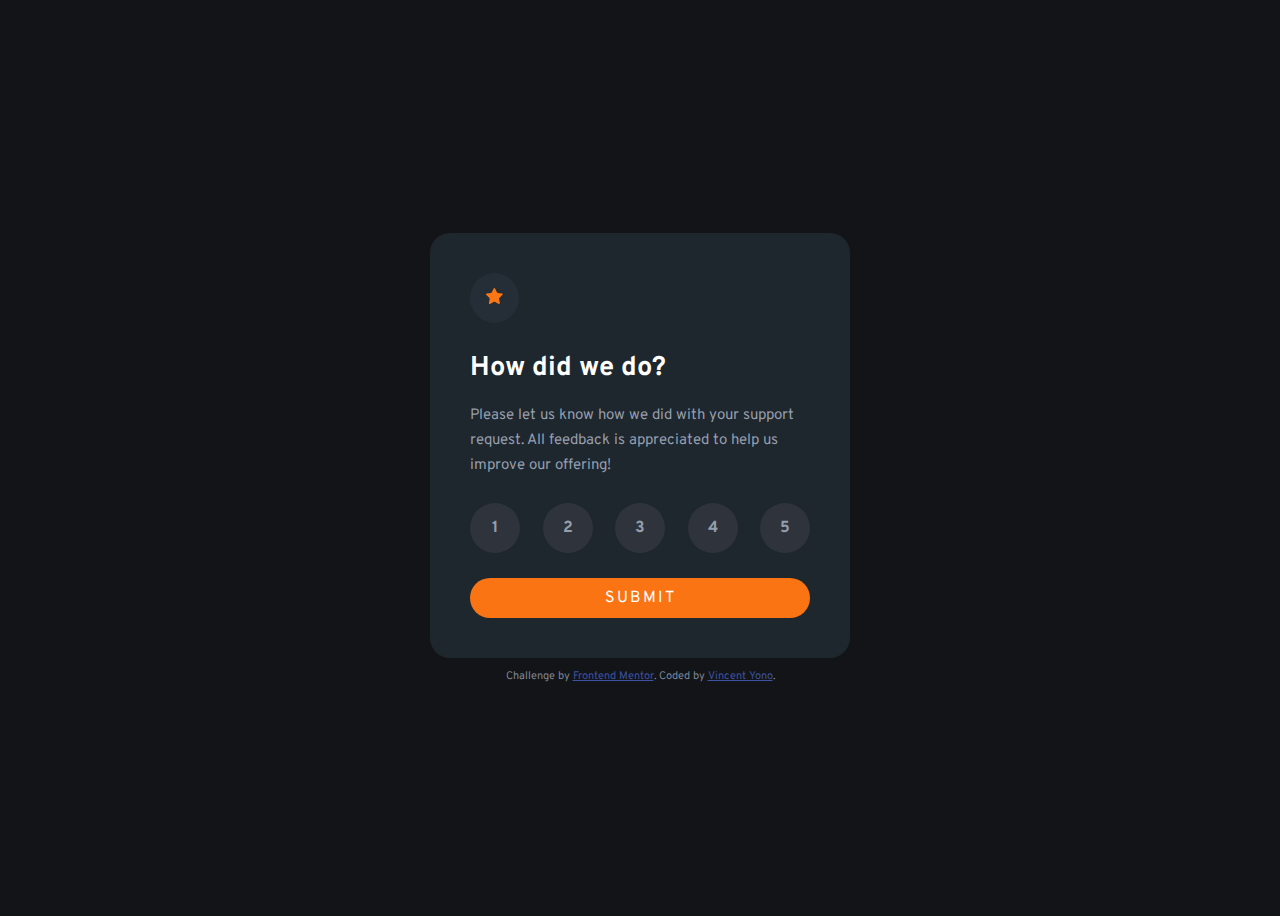
<file: index.html>
<!DOCTYPE html>
<html lang="en">
  <head>
    <meta charset="UTF-8" />
    <meta name="viewport" content="width=device-width, initial-scale=1.0" />
    <!-- displays site properly based on user's device -->

    <link
      rel="icon"
      type="image/png"
      sizes="32x32"
      href="./images/favicon-32x32.png"
    />
    <link rel="preconnect" href="https://fonts.googleapis.com" />
    <link rel="preconnect" href="https://fonts.gstatic.com" crossorigin />
    <link
      href="https://fonts.googleapis.com/css2?family=Overpass:wght@400;700&display=swap"
      rel="stylesheet"
    />
    <link rel="stylesheet" href="style.css" />

    <title>Frontend Mentor | Interactive rating component</title>
  </head>
  <body>
    <!-- Rating state start -->
    <div class="rating-card">
      <div class="rating-icon">
        <img src="./images/icon-star.svg" alt="star icon" />
      </div>
      <h1 class="rating-title">How did we do?</h1>
      <p class="rating-description">
        Please let us know how we did with your support request. All feedback is
        appreciated to help us improve our offering!
      </p>
      <div class="rating-scale">
        <div class="rating-scale-btn hover-scale-btn">
          <div class="rating-scale-btn-number">1</div>
        </div>
        <div class="rating-scale-btn hover-scale-btn">
          <div class="rating-scale-btn-number">2</div>
        </div>
        <div class="rating-scale-btn hover-scale-btn">
          <div class="rating-scale-btn-number">3</div>
        </div>
        <div class="rating-scale-btn hover-scale-btn">
          <div class="rating-scale-btn-number">4</div>
        </div>
        <div class="rating-scale-btn hover-scale-btn">
          <div class="rating-scale-btn-number">5</div>
        </div>
      </div>
      <div class="rating-submit-btn">Submit</div>
    </div>

    <!-- Rating state end -->

    <!-- Thank you state start -->
    <div class="thank-you-card">
      <img
        id="thank-you-card-image"
        src="./images/illustration-thank-you.svg"
        alt="thank you illustration"
      />
      <div class="selected-rating">You selected out of 5</div>
      <h2 class="thank-you-title">Thank you!</h2>
      <p class="thank-you-description">
        We appreciate you taking the time to give a rating. If you ever need
        more support, don’t hesitate to get in touch!
      </p>
    </div>

    <!-- Add rating here -->

    <!-- Thank you state end -->

    <div class="attribution">
      Challenge by
      <a href="https://www.frontendmentor.io?ref=challenge" target="_blank"
        >Frontend Mentor</a
      >. Coded by
      <a href="https://github.com/vincentyono" target="_blank">Vincent Yono</a>.
    </div>

    <script src="script.js"></script>
  </body>
</html>
</file>
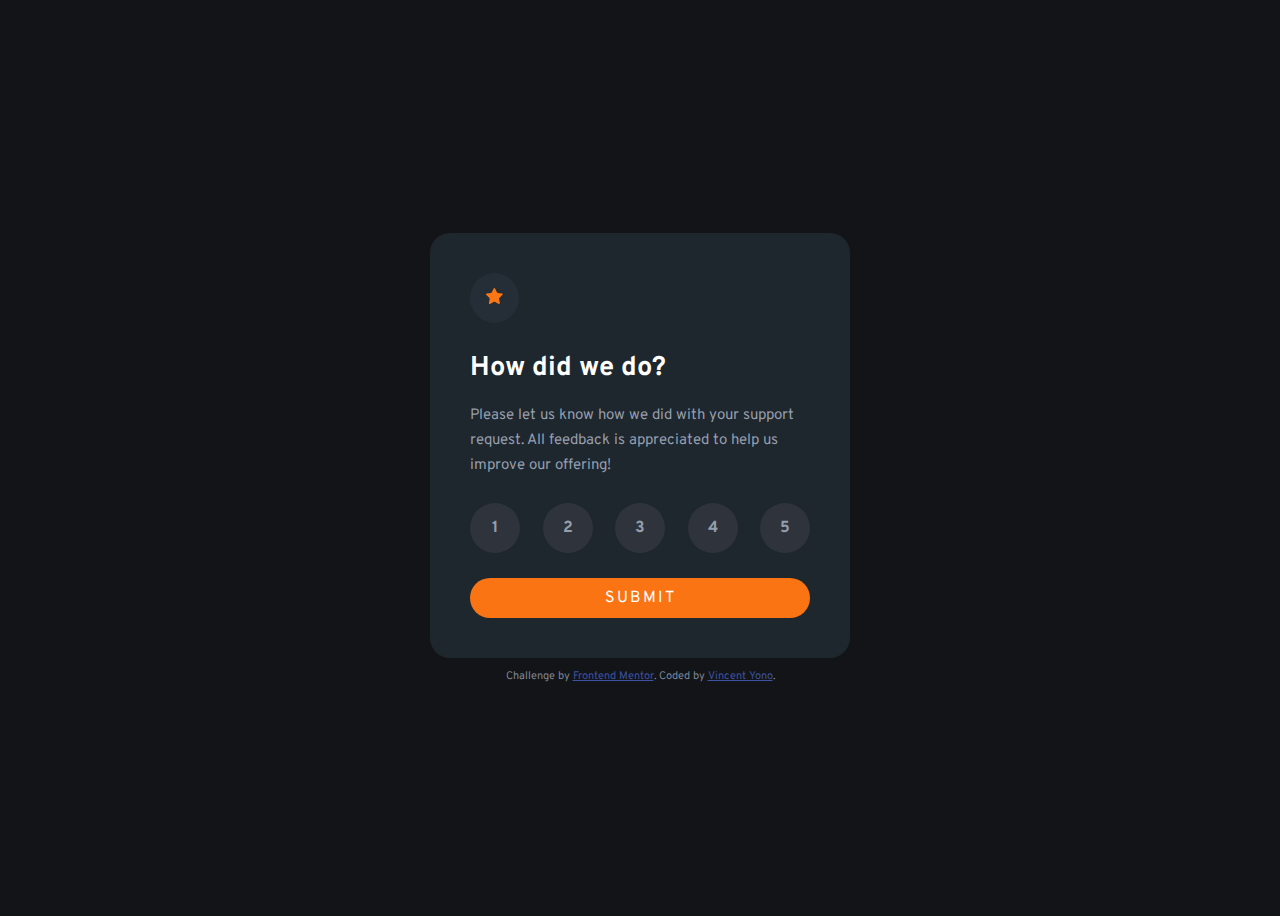
<file: interactive-rating-component-main/index.html>
<!DOCTYPE html>
<html lang="en">
  <head>
    <meta charset="UTF-8" />
    <meta name="viewport" content="width=device-width, initial-scale=1.0" />
    <!-- displays site properly based on user's device -->

    <link
      rel="icon"
      type="image/png"
      sizes="32x32"
      href="./images/favicon-32x32.png"
    />
    <link rel="preconnect" href="https://fonts.googleapis.com" />
    <link rel="preconnect" href="https://fonts.gstatic.com" crossorigin />
    <link
      href="https://fonts.googleapis.com/css2?family=Overpass:wght@400;700&display=swap"
      rel="stylesheet"
    />
    <link rel="stylesheet" href="style.css" />

    <title>Frontend Mentor | Interactive rating component</title>
  </head>
  <body>
    <!-- Rating state start -->
    <div class="rating-card">
      <div class="rating-icon">
        <img src="./images/icon-star.svg" alt="star icon" />
      </div>
      <h1 class="rating-title">How did we do?</h1>
      <p class="rating-description">
        Please let us know how we did with your support request. All feedback is
        appreciated to help us improve our offering!
      </p>
      <div class="rating-scale">
        <div class="rating-scale-btn hover-scale-btn">
          <div class="rating-scale-btn-number">1</div>
        </div>
        <div class="rating-scale-btn hover-scale-btn">
          <div class="rating-scale-btn-number">2</div>
        </div>
        <div class="rating-scale-btn hover-scale-btn">
          <div class="rating-scale-btn-number">3</div>
        </div>
        <div class="rating-scale-btn hover-scale-btn">
          <div class="rating-scale-btn-number">4</div>
        </div>
        <div class="rating-scale-btn hover-scale-btn">
          <div class="rating-scale-btn-number">5</div>
        </div>
      </div>
      <div class="rating-submit-btn">Submit</div>
    </div>

    <!-- Rating state end -->

    <!-- Thank you state start -->
    <div class="thank-you-card">
      <img
        id="thank-you-card-image"
        src="./images/illustration-thank-you.svg"
        alt="thank you illustration"
      />
      <div class="selected-rating">You selected out of 5</div>
      <h2 class="thank-you-title">Thank you!</h2>
      <p class="thank-you-description">
        We appreciate you taking the time to give a rating. If you ever need
        more support, don’t hesitate to get in touch!
      </p>
    </div>

    <!-- Add rating here -->

    <!-- Thank you state end -->

    <div class="attribution">
      Challenge by
      <a href="https://www.frontendmentor.io?ref=challenge" target="_blank"
        >Frontend Mentor</a
      >. Coded by <a href="#">Vincent Yono</a>.
    </div>

    <script src="script.js"></script>
  </body>
</html>
</file>
<file: style.css>
:root {
  --white: hsl(0, 0%, 100%);
  --light-grey: hsl(217, 12%, 63%);
  --medium-grey: hsl(216, 12%, 54%);
  --dark-grey: hsl(217, 12%, 21%);
  --dark-blue: hsl(213, 19%, 18%);
  --darker-blue: hsl(210, 21%, 15%);
  --very-dark-blue: hsl(216, 12%, 8%);
  --orange: hsl(25, 97%, 53%);
}

body {
  display: flex;
  height: 100vh;
  flex-direction: column;
  justify-content: center;
  align-items: center;
  background-color: var(--very-dark-blue);
  font-family: "Overpass", sans-serif;
}

.rating-card {
  /* display: none; */
  background-color: var(--darker-blue);
  padding: 4ch;
  border-radius: 20px;
}

.rating-icon {
  display: inline-block;
  padding: 15px 16px 13px 16px;
  margin-bottom: 1ch;
  position: relative;
  border-radius: 50%;
  background-color: var(--dark-blue);
}

.rating-title {
  color: var(--white);
  font-size: 1.7rem;
  font-weight: 700;
}

.rating-description {
  color: var(--light-grey);
  max-width: 34ch;
  font-size: 15px;
  line-height: 2.5ch;
}

.rating-scale {
  display: flex;
  justify-content: space-between;
  margin: 2.5ch 0;
}

.rating-scale-btn {
  text-align: center;
  width: 50px;
  height: 50px;
  border-radius: 50%;
  font-weight: 700;
  background-color: var(--dark-grey);
  color: var(--light-grey);
}

.rating-scale-btn-number {
  margin: 15px;
}

.hover-scale-btn:hover {
  background-color: var(--medium-grey);
  color: var(--white);
}

.active-scale-btn {
  background-color: var(--orange);
  color: var(--white);
}

.rating-submit-btn {
  padding: 1ch;
  border-radius: 20px;
  text-align: center;
  text-transform: uppercase;
  letter-spacing: 2px;
  background-color: var(--orange);
  color: var(--white);
}

.rating-submit-btn:hover {
  opacity: 0.9;
}

.rating-submit-btn:active {
  background-color: var(--white);
  color: var(--orange);
}

.thank-you-card {
  display: flex;
  display: none;
  flex-direction: column;
  align-items: center;
  padding: 3ch;
  border-radius: 20px;

  background-color: var(--darker-blue);
}

#thank-you-card-image {
  margin: 0 0 2em 26%;
}

.selected-rating {
  padding: 0.5ch 2ch;
  border-radius: 20px;
  width: fit-content;
  margin-left: 23%;
  background-color: var(--dark-grey);
  color: var(--orange);
}

.thank-you-title {
  color: var(--white);
  margin-top: 2ch;
  text-align: center;
}

.thank-you-description {
  max-width: 35ch;
  margin: 0;
  text-align: center;
  color: var(--light-grey);
}

.attribution {
  font-size: 11px;
  margin-top: 1em;
  color: var(--medium-grey);
  text-align: center;
}

.attribution a {
  color: hsl(228, 45%, 44%);
}

@media screen and (max-width: 375px) {
  .rating-card {
    padding: 2ch;
  }

  .rating-title {
    font-size: 1.4rem;
  }

  .rating-description {
    font-size: 0.8rem;
    max-width: 32ch;
  }

  .rating-scale-btn {
    width: 45px;
    height: 45px;
  }

  .rating-scale-btn-number {
    margin: 14px;
  }

  .rating-submit-btn {
    font-size: 0.8rem;
  }

  .thank-you-description {
    font-size: 0.8rem;
  }
}
</file>
<file: interactive-rating-component-main/style.css>
:root {
  --white: hsl(0, 0%, 100%);
  --light-grey: hsl(217, 12%, 63%);
  --medium-grey: hsl(216, 12%, 54%);
  --dark-grey: hsl(217, 12%, 21%);
  --dark-blue: hsl(213, 19%, 18%);
  --darker-blue: hsl(210, 21%, 15%);
  --very-dark-blue: hsl(216, 12%, 8%);
  --orange: hsl(25, 97%, 53%);
}

body {
  display: flex;
  height: 100vh;
  flex-direction: column;
  justify-content: center;
  align-items: center;
  background-color: var(--very-dark-blue);
  font-family: "Overpass", sans-serif;
}

.rating-card {
  /* display: none; */
  background-color: var(--darker-blue);
  padding: 4ch;
  border-radius: 20px;
}

.rating-icon {
  display: inline-block;
  padding: 15px 16px 13px 16px;
  margin-bottom: 1ch;
  position: relative;
  border-radius: 50%;
  background-color: var(--dark-blue);
}

.rating-title {
  color: var(--white);
  font-size: 1.7rem;
  font-weight: 700;
}

.rating-description {
  color: var(--light-grey);
  max-width: 34ch;
  font-size: 15px;
  line-height: 2.5ch;
}

.rating-scale {
  display: flex;
  justify-content: space-between;
  margin: 2.5ch 0;
}

.rating-scale-btn {
  text-align: center;
  width: 50px;
  height: 50px;
  border-radius: 50%;
  font-weight: 700;
  background-color: var(--dark-grey);
  color: var(--light-grey);
}

.rating-scale-btn-number {
  margin: 15px;
}

.hover-scale-btn:hover {
  background-color: var(--medium-grey);
  color: var(--white);
}

.active-scale-btn {
  background-color: var(--orange);
  color: var(--white);
}

.rating-submit-btn {
  padding: 1ch;
  border-radius: 20px;
  text-align: center;
  text-transform: uppercase;
  letter-spacing: 2px;
  background-color: var(--orange);
  color: var(--white);
}

.rating-submit-btn:hover {
  opacity: 0.9;
}

.rating-submit-btn:active {
  background-color: var(--white);
  color: var(--orange);
}

.thank-you-card {
  display: flex;
  display: none;
  flex-direction: column;
  align-items: center;
  padding: 3ch;
  border-radius: 20px;

  background-color: var(--darker-blue);
}

#thank-you-card-image {
  margin: 0 0 2em 26%;
}

.selected-rating {
  padding: 0.5ch 2ch;
  border-radius: 20px;
  width: fit-content;
  margin-left: 23%;
  background-color: var(--dark-grey);
  color: var(--orange);
}

.thank-you-title {
  color: var(--white);
  margin-top: 2ch;
  text-align: center;
}

.thank-you-description {
  max-width: 35ch;
  margin: 0;
  text-align: center;
  color: var(--light-grey);
}

.attribution {
  font-size: 11px;
  margin-top: 1em;
  color: var(--medium-grey);
  text-align: center;
}

.attribution a {
  color: hsl(228, 45%, 44%);
}

@media screen and (max-width: 375px) {
  .rating-card {
    padding: 2ch;
  }

  .rating-title {
    font-size: 1.4rem;
  }

  .rating-description {
    font-size: 0.8rem;
    max-width: 32ch;
  }

  .rating-scale-btn {
    width: 45px;
    height: 45px;
  }

  .rating-scale-btn-number {
    margin: 14px;
  }

  .rating-submit-btn {
    font-size: 0.8rem;
  }

  .thank-you-description {
    font-size: 0.8rem;
  }
}
</file>
